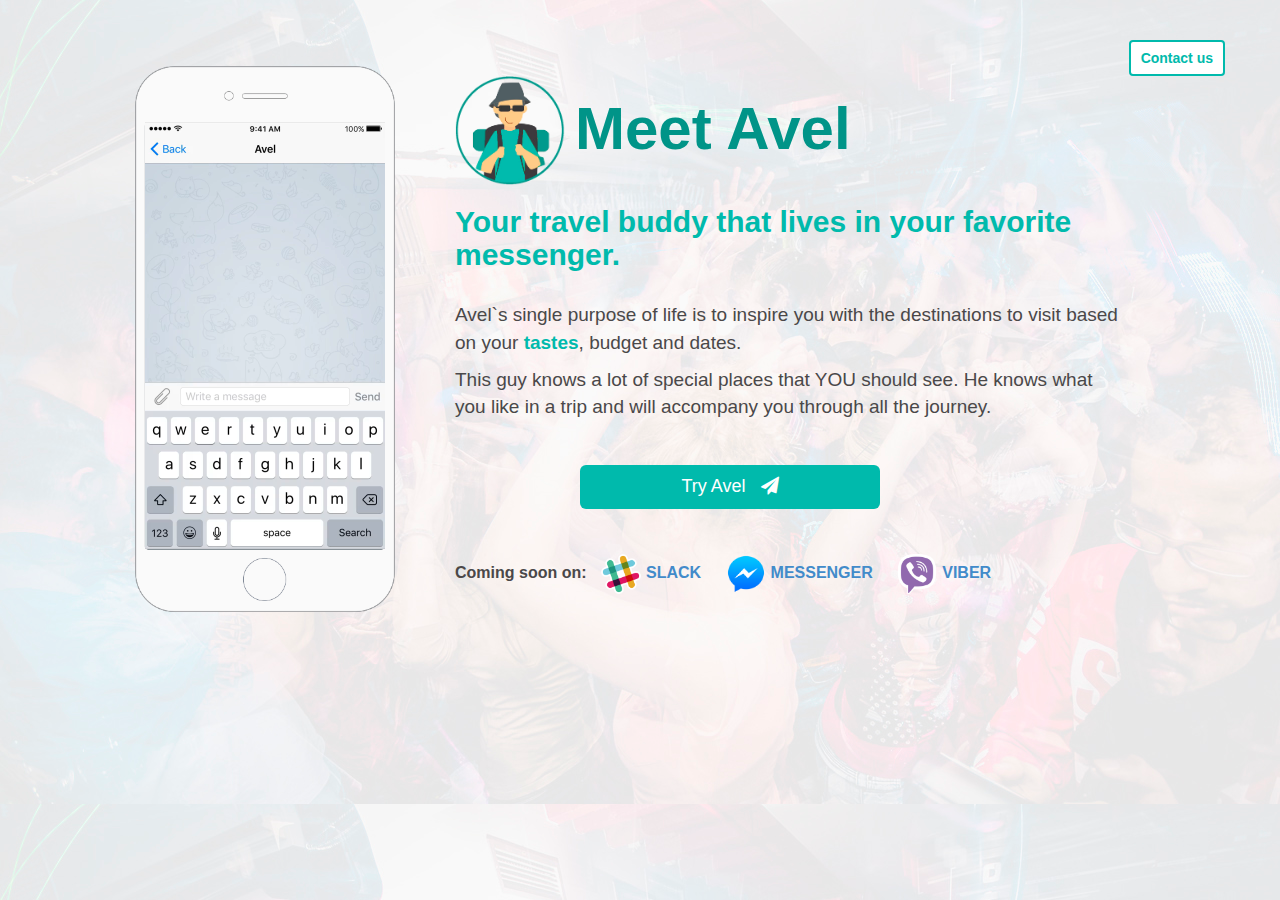
<file: index.html>
<!DOCTYPE html>
<html lang="en">
<head>
    <meta charset="UTF-8">
    <title>Avel</title>
     <link rel="shortcut icon" href="img/favicon.png" type="image/png">
    
    <link rel="stylesheet" href="css/bootstrap.min.css">
    <link rel="stylesheet" href="https://maxcdn.bootstrapcdn.com/font-awesome/4.5.0/css/font-awesome.min.css">
    <link rel="stylesheet" href="style.css">
    
</head>
<body>
    <div class = "container">
        <div class = "row">
            <div class = "col-lg-12">
                <a class="contact pull-right" href = "contact.html">Contact us</a> 
            </div>
        </div>
        <div class="row">
          <div class = "iphone col-lg-4 col-md-4 col-sm-4 col- xs-0">
             <div>
                  <video width="240"  autoplay loop>
                      <source src="video/Avel.mp4" type="video/mp4">
                      <source src="video/Avel.ogg" type="video/ogg">
                    Your browser does not support the video tag.
                 </video>
             </div>
          </div>
          <div class = "content col-lg-7 col-md-8 col-sm-8 col-xs-12">
              <img class = "logo" src="img/logo.png" alt="Avel Travel logo">
              <h1>Meet Avel</h1>
              <h2>Your travel buddy that lives in your favorite messenger.</h2>
              <p>Avel`s single purpose of life is to inspire you with the destinations to visit based on your <span>tastes</span>, budget and dates. </p>
              <p>This guy knows a lot of special places that YOU should see. He knows what you like in a trip and will accompany you through all the journey.
</p>
         <div class="messengers">
            <a class="btn btn-primary btn-lg" id = "telegramBut" href="https://telegram.me/itravelbot" target="_blank">
                Try Avel
                   <i class="fa fa-paper-plane"></i>
            </a>
            <div class="comingSoon">
                Coming soon on:
                <a href="#"><img src="img/Slack_Icon.png" alt="">SLACK</a>
                <a href="#"><img src="img/messenger.png" alt="">MESSENGER</a>
                <a href="#"><img src="img/viber.png" alt="">VIBER</a>
            </div>
         </div
        </div>
    </div>
      <script>
  (function(i,s,o,g,r,a,m){i['GoogleAnalyticsObject']=r;i[r]=i[r]||function(){
  (i[r].q=i[r].q||[]).push(arguments)},i[r].l=1*new Date();a=s.createElement(o),
  m=s.getElementsByTagName(o)[0];a.async=1;a.src=g;m.parentNode.insertBefore(a,m)
  })(window,document,'script','//www.google-analytics.com/analytics.js','ga');

  ga('create', 'UA-75618280-1', 'auto');
  ga('send', 'pageview');

</script>
</body>
</html>
</file>
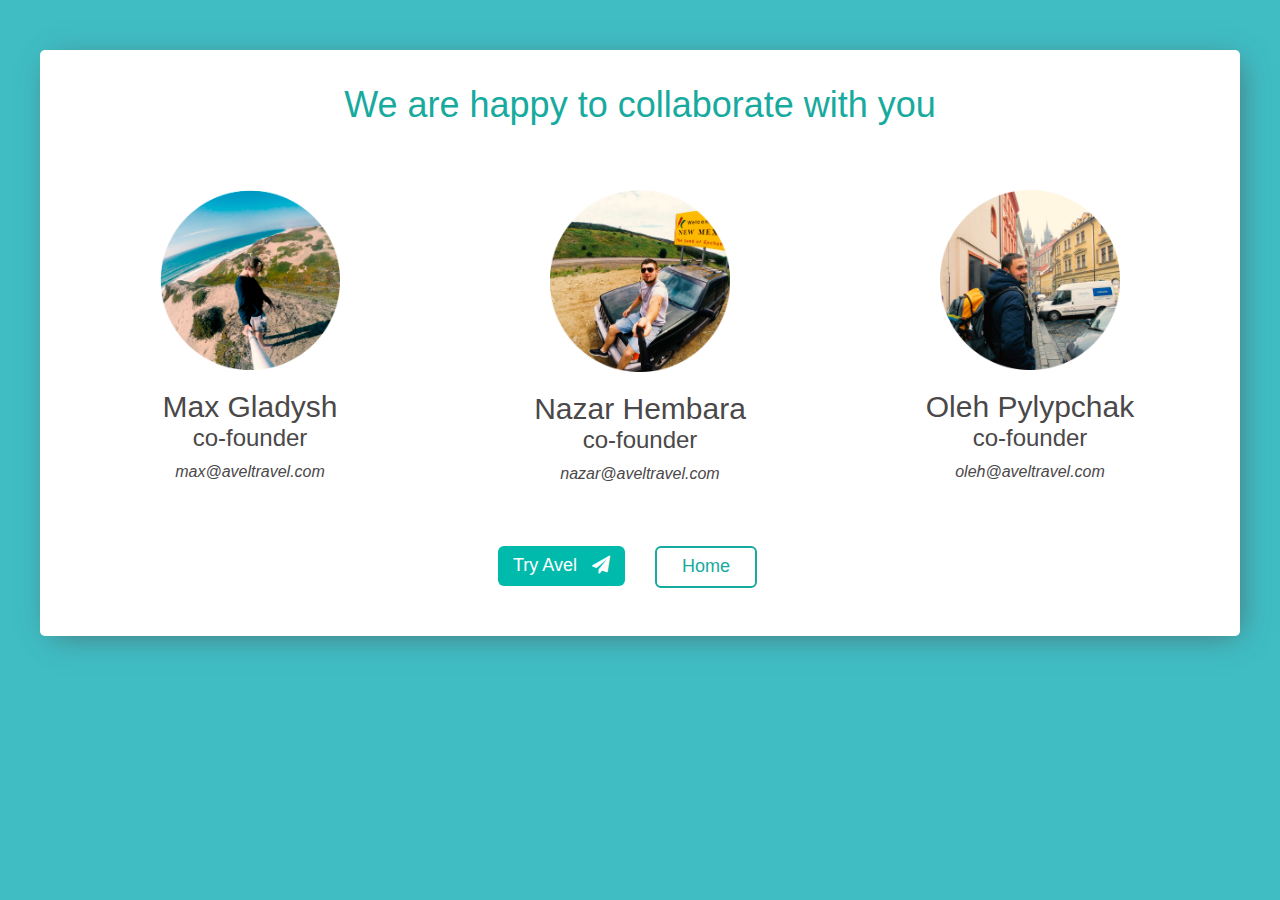
<file: contact.html>
<!DOCTYPE html>
<html lang="en">
<head>
    <meta charset="UTF-8">
    <title>Avel</title>
     <link rel="shortcut icon" href="img/favicon.png" type="image/png">
    
    <link rel="stylesheet" href="css/bootstrap.min.css">
    <link rel="stylesheet" href="https://maxcdn.bootstrapcdn.com/font-awesome/4.5.0/css/font-awesome.min.css">
    <link rel="stylesheet" href="style.css">
    
</head>
<body style = "background:#3FBDC3;">
    <div class = "container contactPage">
        <div class="row">
            <h1 class="contactHeading">We are happy to collaborate with you</h1>
          <div class = "col-lg-4 col-md-4 col-sm-4 col- xs-12">
                <img src = "img/max.jpg"/>
                <h2>Max Gladysh</h2>
                <h3>co-founder</h3>
                <i>max@aveltravel.com</i>
          </div>
          <div class = " col-lg-4 col-md-4 col-sm-4 col- xs-12">
                <img src = "img/nazar.jpg"/>
                <h2>Nazar Hembara</h2>
                <h3>co-founder</h3>
                <i>nazar@aveltravel.com</i>
          </div>
          <div class = " col-lg-4 col-md-4 col-sm-4 col- xs-12">
                <img src = "img/oleh.jpg"/>
                <h2>Oleh Pylypchak</h2>
                <h3>co-founder</h3>
                <i>oleh@aveltravel.com</i>
          </div>
            <div class = "col-lg-12 col-md-12 col-sm-12 col- xs-12 buttons"> 
                <div class = "col-lg-6">
                    <a class = "pull-right btn btn-primary btn-lg" id = "telegramBut" href="https://telegram.me/itravelbot" target="_blank" >Try Avel  <i class="fa fa-paper-plane"></i></a>
                </div>
                <div class = "col-lg-6">
                    <a class = "pull-left btn btn-primary btn-lg" id = "homeBut" href = "index.html">Home</a>
                </div>
            </div>
    </div>
      <script>
  (function(i,s,o,g,r,a,m){i['GoogleAnalyticsObject']=r;i[r]=i[r]||function(){
  (i[r].q=i[r].q||[]).push(arguments)},i[r].l=1*new Date();a=s.createElement(o),
  m=s.getElementsByTagName(o)[0];a.async=1;a.src=g;m.parentNode.insertBefore(a,m)
  })(window,document,'script','//www.google-analytics.com/analytics.js','ga');

  ga('create', 'UA-75618280-1', 'auto');
  ga('send', 'pageview');

</script>
</body>
</html>
</file>
<file: style.css>
body{
    color: #4a4849;
    background-image: url('img/nightlife.jpg');
    font-size: 16px;
}
ul{
    list-style: none;
}
.iphone div{
    background-image: url('img/iphone6.png');
    background-size: 260px;
    margin-top: 50px;
    background-repeat: no-repeat;
    margin-left: 80px;
}
.iphone video{
    padding-top:56px;
    margin-left: 10px;
    padding-bottom: 57px;
    max-width: 100%;
}
.contact{
    margin-bottom: -60px;
    margin-top:  40px;
    padding: 6px 10px;
    font-size: 14px;
    color: #00baac;
    border: 2px solid #00baac;
    border-radius: 4px;
    background: white;
    font-weight: bold;
}
.contact:hover{
    color: #17aa9e;
}
.content{
    margin-top: 60px;
    min-height: 100hv;
}
.logo{
    width: 110px;
    float: left;
    margin-right: 10px
}
.content h1{
    font-size: 60px;
    font-weight: bold;
    color: #009488;
}
.content h2{
    font-size: 30px;
    font-weight: bold;
    color: #00baac;
    float: left;
    margin-bottom: 30px;
}
.content p{
    font-size: 19px;
}
.content span{
    font-weight: bold;
    color: #00baac;
}
.messengers{
    margin-top: 45px;
    margin-bottom: 20px;
}
.comingSoon{
    float: left;
    display: block;
    clear: both;
    margin-left: 20px;
    font-weight: bold;
    margin-top: 25px;
    margin-left: 0px;
}
.comingSoon img{
    width: 40px;
    margin-left: 10px;
    margin-right: 5px;
}
.comingSoon a{
    margin-right: 10px;
}
#telegramBut{
    margin-left: 125px;
    display: block;
    margin-bottom: 20px;
    background: #00baac;
    border: none;
    width: 300px;
    
}
#telegramBut:hover{
    background: #27c3b7;
}
#telegramBut:active{
    background: #10b5a9;
}
#telegramBut i{
    padding-left: 10px;
}
.contactPage img{
    width: 50%;
    margin: 0 auto;
    display: block;
}
.contactPage .col-lg-4 h2{
    margin-bottom: -18px;
}
.contactPage{
    margin-top: 50px;
    text-align: center;
    border-radius: 5px;
    -webkit-box-shadow: 5px 5px 29px -8px rgba(82,73,82,0.73);
-moz-box-shadow: 5px 5px 29px -8px rgba(82,73,82,0.73);
box-shadow: 5px 5px 29px -8px rgba(82,73,82,0.73);
}
.contactHeading{
    color: #17aa9e;
    margin-top: 5px;
    margin-bottom: 65px;
}
.contactPage.container{
    background: white;
    padding: 30px;
}
.buttons{
    margin-top: 60px;
}
#homeBut{
    background: white;
    border: 2px solid #17aa9e;
    color: #17aa9e;
    padding: 7px 25px;
}
.contactPage #telegramBut{
    width: auto;
    padding: 8px 15px;
}
@media screen and (max-width: 1124px){
.iphone div{
    margin-left: 10px;
}
   .content h1{
        font-size: 40px;
       margin-top: 30px;
    }
    .logo{
        width: 100px
    }
    .content h2{
        font-size: 24px
    }
    .content p{
        font-size: 18px;
    }
}
@media (max-width: 768px)
{
    .container{
        width: 100%;
    }
}
@media screen and (max-width: 998px){
    .container{
        width: 100%;
    }
    .iphone div{
        background-size: 230px;
    }
    .iphone video{
        width: 210px;
        padding-top: 50px;
    }
}
@media screen and (max-width: 615px){
    .iphone div{
        display:none;
    }   
}
</file>
